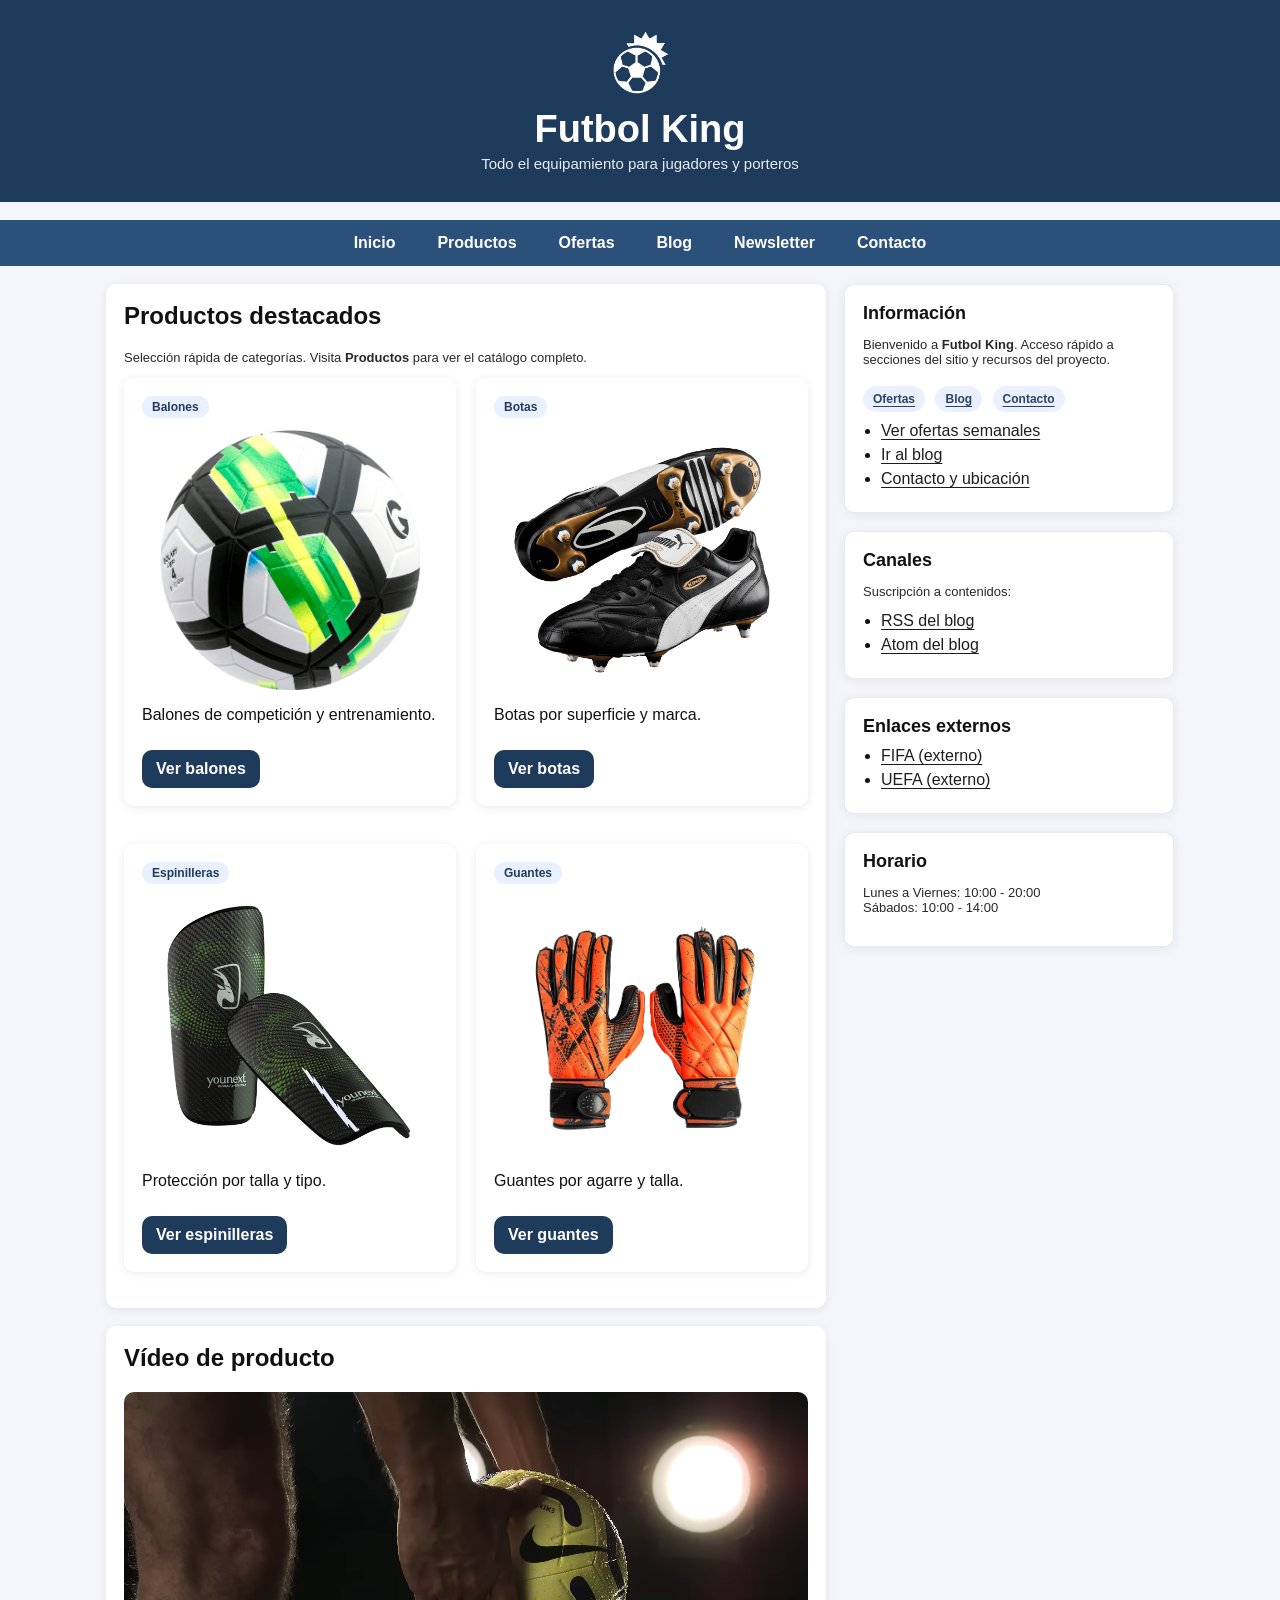
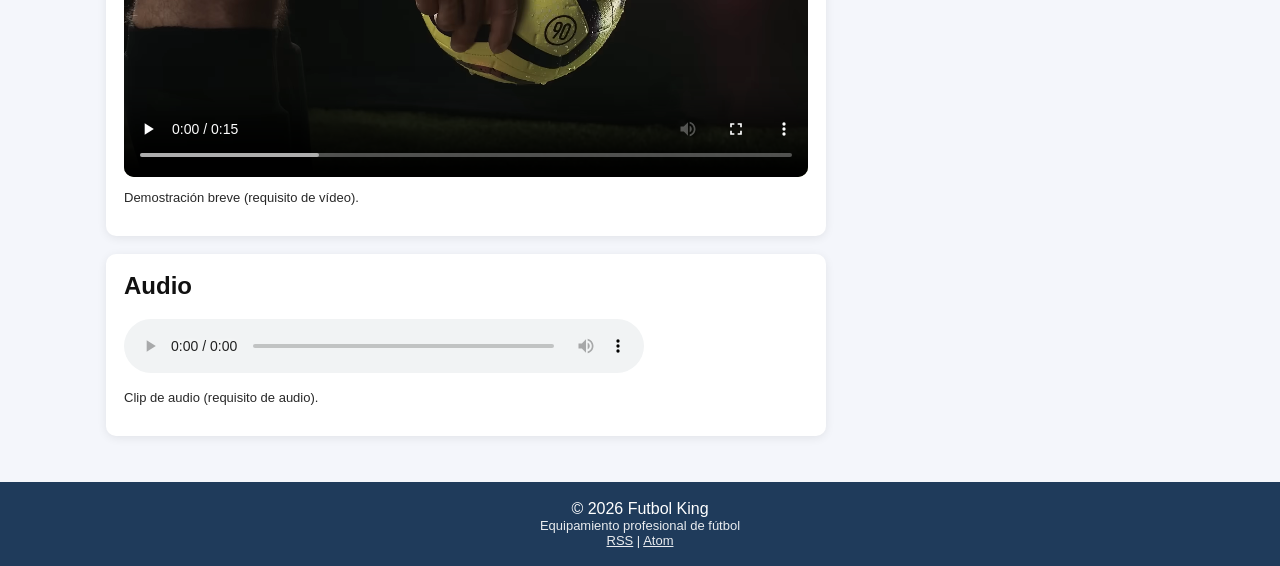
<file: tienda-futbol/index.html>
<!DOCTYPE html>
<html lang="es">
<head>
  <meta charset="UTF-8" />
  <meta name="viewport" content="width=device-width, initial-scale=1.0" />
  <title>Futbol King | Tienda de Fútbol</title>
  <link rel="stylesheet" href="css/estilos.css" />

  <!-- Feeds -->
  <link rel="alternate" type="application/rss+xml" title="RSS - Futbol King" href="feeds/rss.xml">
  <link rel="alternate" type="application/atom+xml" title="Atom - Futbol King" href="feeds/atom.xml">
</head>
<body>

<header>
  <a href="index.html" class="logo-link">
    <img src="img/logo.png" alt="Logo Futbol King" class="logo">
    
    <div class="logo-text">
      <h1>Futbol King</h1>
      <p>Todo el equipamiento para jugadores y porteros</p>
    </div>
  </a>
</header>

<nav>
  <ul class="container">
    <li><a href="index.html">Inicio</a></li>
    <li><a href="html/productos.html">Productos</a></li>
    <li><a href="html/ofertas.html">Ofertas</a></li>
    <li><a href="html/blog.html">Blog</a></li>
    <li><a href="html/newsletter.html">Newsletter</a></li>
    <li><a href="html/contacto.html">Contacto</a></li>
  </ul>
</nav>

<main class="container">
  <div class="layout">

    <!-- CONTENIDO PRINCIPAL -->
    <section class="main-content">
      <section class="card">
        <h2>Productos destacados</h2>
        <p class="small">
          Selección rápida de categorías. Visita <a href="html/productos.html"><b>Productos</b></a> para ver el catálogo completo.
        </p>

        <div class="grid-2">
          <article class="card">
            <span class="badge">Balones</span>
            <img src="img/balon.jpg" alt="Balón de fútbol" />
            <p>Balones de competición y entrenamiento.</p>
            <a class="btn" href="html/balones.html">Ver balones</a>
          </article>

          <article class="card">
            <span class="badge">Botas</span>
            <img src="img/botas.jpg" alt="Botas de fútbol" />
            <p>Botas por superficie y marca.</p>
            <a class="btn" href="html/botas.html">Ver botas</a>
          </article>

          <article class="card">
            <span class="badge">Espinilleras</span>
            <img src="img/espinilleras.jpg" alt="Espinilleras de fútbol" />
            <p>Protección por talla y tipo.</p>
            <a class="btn" href="html/espinilleras.html">Ver espinilleras</a>
          </article>

          <article class="card">
            <span class="badge">Guantes</span>
            <img src="img/guantes.jpg" alt="Guantes de portero" />
            <p>Guantes por agarre y talla.</p>
            <a class="btn" href="html/guantes.html">Ver guantes</a>
          </article>
        </div>
      </section>

      <section class="card">
        <h2>Vídeo de producto</h2>
        <video controls width="720">
          <source src="videos/demo.mp4" type="video/mp4">
          Tu navegador no soporta vídeo HTML5.
        </video>
        <p class="small">Demostración breve (requisito de vídeo).</p>
      </section>

      <section class="card">
        <h2>Audio</h2>
        <audio controls>
          <source src="audios/demo.mp3" type="audio/mpeg">
          Tu navegador no soporta audio HTML5.
        </audio>
        <p class="small">Clip de audio (requisito de audio).</p>
      </section>
    </section>

    <!-- ASIDE (PANEL LATERAL) -->
    <aside class="aside">

      <section class="card">
        <h2>Información</h2>
        <p class="small">
          Bienvenido a <b>Futbol King</b>. Acceso rápido a secciones del sitio y recursos del proyecto.
        </p>

        <div>
          <a class="chip" href="html/ofertas.html">Ofertas</a>
          <a class="chip" href="html/blog.html">Blog</a>
          <a class="chip" href="html/contacto.html">Contacto</a>
        </div>

        <ul>
          <li><a href="html/ofertas.html">Ver ofertas semanales</a></li>
          <li><a href="html/blog.html">Ir al blog</a></li>
          <li><a href="html/contacto.html">Contacto y ubicación</a></li>
        </ul>
      </section>

      <section class="card">
        <h2>Canales</h2>
        <p class="small">Suscripción a contenidos:</p>
        <ul>
          <li><a href="feeds/rss.xml">RSS del blog</a></li>
          <li><a href="feeds/atom.xml">Atom del blog</a></li>
        </ul>
      </section>

      <section class="card">
        <h2>Enlaces externos</h2>
        <ul>
          <li><a href="https://www.fifa.com/" target="_blank" rel="noopener">FIFA (externo)</a></li>
          <li><a href="https://www.uefa.com/" target="_blank" rel="noopener">UEFA (externo)</a></li>
        </ul>
      </section>

      <section class="card">
        <h2>Horario</h2>
        <p class="small">
          Lunes a Viernes: 10:00 - 20:00<br>
          Sábados: 10:00 - 14:00
        </p>
      </section>

    </aside>

  </div>
</main>

<footer>
  <div>© 2026 Futbol King</div>
  <div class="small">Equipamiento profesional de fútbol</div>
  <div class="small"><a href="feeds/rss.xml">RSS</a> | <a href="feeds/atom.xml">Atom</a></div>
</footer>

</body>
</html>
</file>
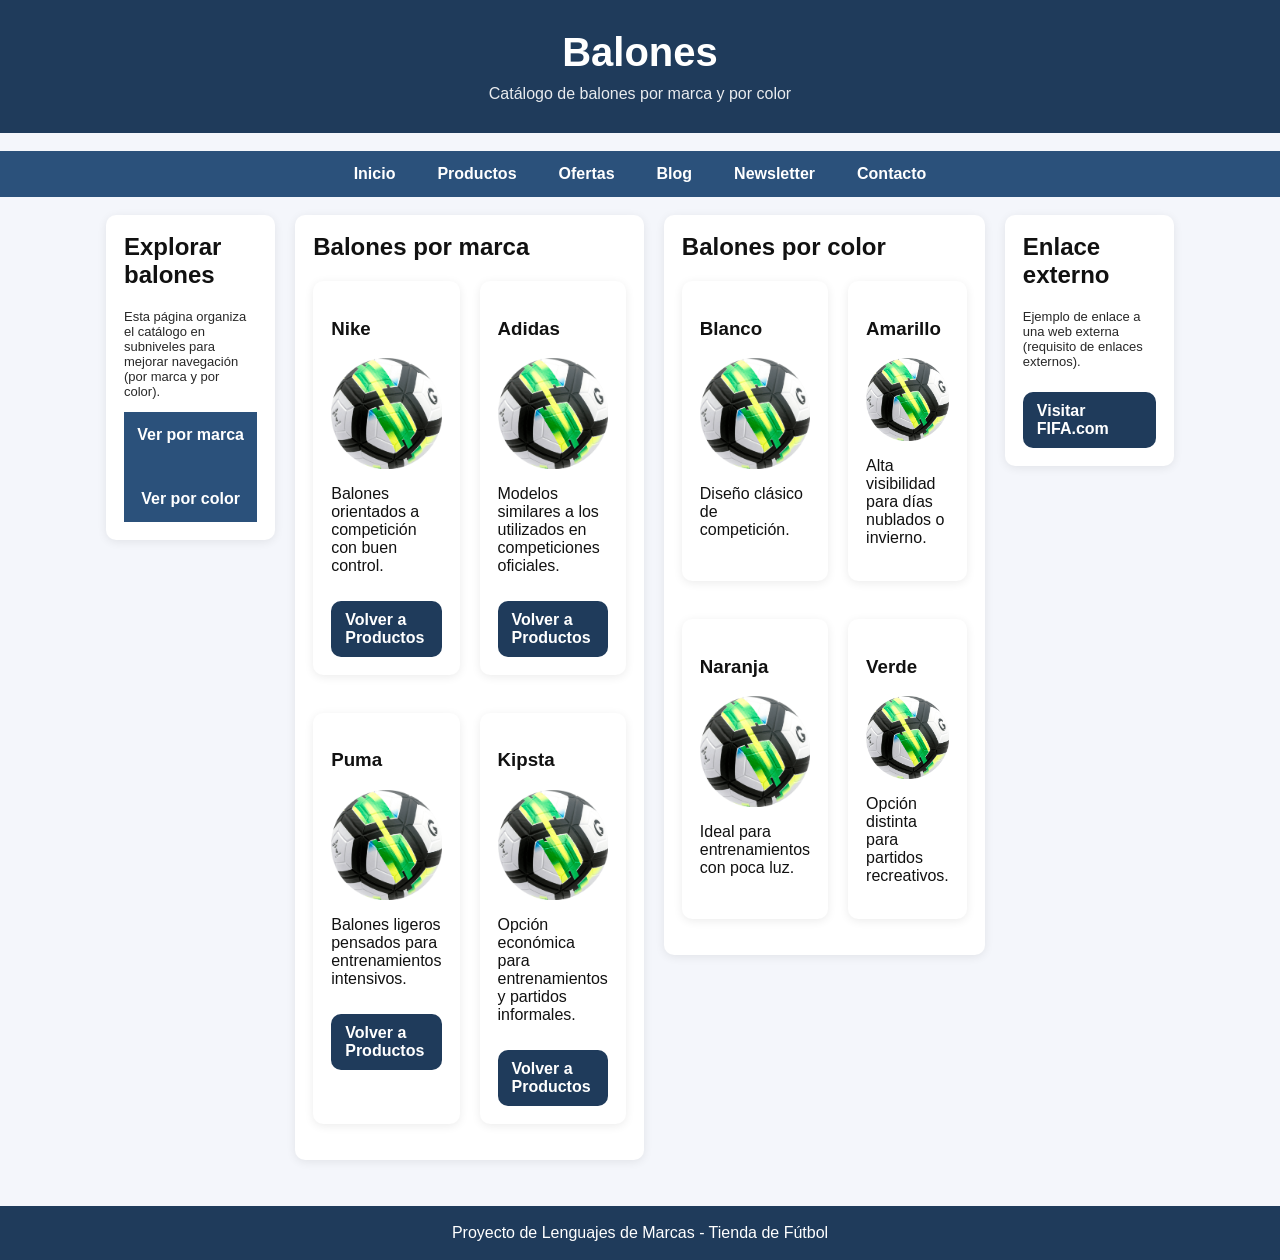
<file: tienda-futbol/html/balones.html>
<!DOCTYPE html>
<html lang="es">
<head>
  <meta charset="UTF-8" />
  <meta name="viewport" content="width=device-width, initial-scale=1.0" />
  <title>Balones | Tienda de Fútbol</title>
  <link rel="stylesheet" href="../css/estilos.css" />
</head>
<body>

<header>
  <h1>Balones</h1>
  <p>Catálogo de balones por marca y por color</p>
</header>

<nav>
  <ul class="container">
    <li><a href="../index.html">Inicio</a></li>
    <li><a href="./productos.html">Productos</a></li>
    <li><a href="./ofertas.html">Ofertas</a></li>
    <li><a href="./blog.html">Blog</a></li>
    <li><a href="./newsletter.html">Newsletter</a></li>
    <li><a href="./contacto.html">Contacto</a></li>
  </ul>
</nav>

<main class="container">

  <section class="card">
    <h2>Explorar balones</h2>
    <p class="small">Esta página organiza el catálogo en subniveles para mejorar navegación (por marca y por color).</p>

    <nav>
      <ul>
        <li><a href="#marcas">Ver por marca</a></li>
        <li><a href="#colores">Ver por color</a></li>
      </ul>
    </nav>
  </section>

  <section id="marcas" class="card">
    <h2>Balones por marca</h2>

    <div class="grid-2">
      <article class="card">
        <h3>Nike</h3>
        <img src="../img/balon.jpg" alt="Balón Nike" width="220" />
        <p>Balones orientados a competición con buen control.</p>
        <a class="btn" href="./productos.html">Volver a Productos</a>
      </article>

      <article class="card">
        <h3>Adidas</h3>
        <img src="../img/balon.jpg" alt="Balón Adidas" width="220" />
        <p>Modelos similares a los utilizados en competiciones oficiales.</p>
        <a class="btn" href="./productos.html">Volver a Productos</a>
      </article>

      <article class="card">
        <h3>Puma</h3>
        <img src="../img/balon.jpg" alt="Balón Puma" width="220" />
        <p>Balones ligeros pensados para entrenamientos intensivos.</p>
        <a class="btn" href="./productos.html">Volver a Productos</a>
      </article>

      <article class="card">
        <h3>Kipsta</h3>
        <img src="../img/balon.jpg" alt="Balón Kipsta" width="220" />
        <p>Opción económica para entrenamientos y partidos informales.</p>
        <a class="btn" href="./productos.html">Volver a Productos</a>
      </article>
    </div>
  </section>

  <section id="colores" class="card">
    <h2>Balones por color</h2>

    <div class="grid-2">
      <article class="card">
        <h3>Blanco</h3>
        <img src="../img/balon.jpg" alt="Balón blanco" width="220" />
        <p>Diseño clásico de competición.</p>
      </article>

      <article class="card">
        <h3>Amarillo</h3>
        <img src="../img/balon.jpg" alt="Balón amarillo" width="220" />
        <p>Alta visibilidad para días nublados o invierno.</p>
      </article>

      <article class="card">
        <h3>Naranja</h3>
        <img src="../img/balon.jpg" alt="Balón naranja" width="220" />
        <p>Ideal para entrenamientos con poca luz.</p>
      </article>

      <article class="card">
        <h3>Verde</h3>
        <img src="../img/balon.jpg" alt="Balón verde" width="220" />
        <p>Opción distinta para partidos recreativos.</p>
      </article>
    </div>
  </section>

  <section class="card">
    <h2>Enlace externo</h2>
    <p class="small">Ejemplo de enlace a una web externa (requisito de enlaces externos).</p>
    <a class="btn" href="https://www.fifa.com" target="_blank" rel="noopener">Visitar FIFA.com</a>
  </section>

</main>

<footer>
  <div>Proyecto de Lenguajes de Marcas - Tienda de Fútbol</div>
</footer>

</body>
</html>
</file>
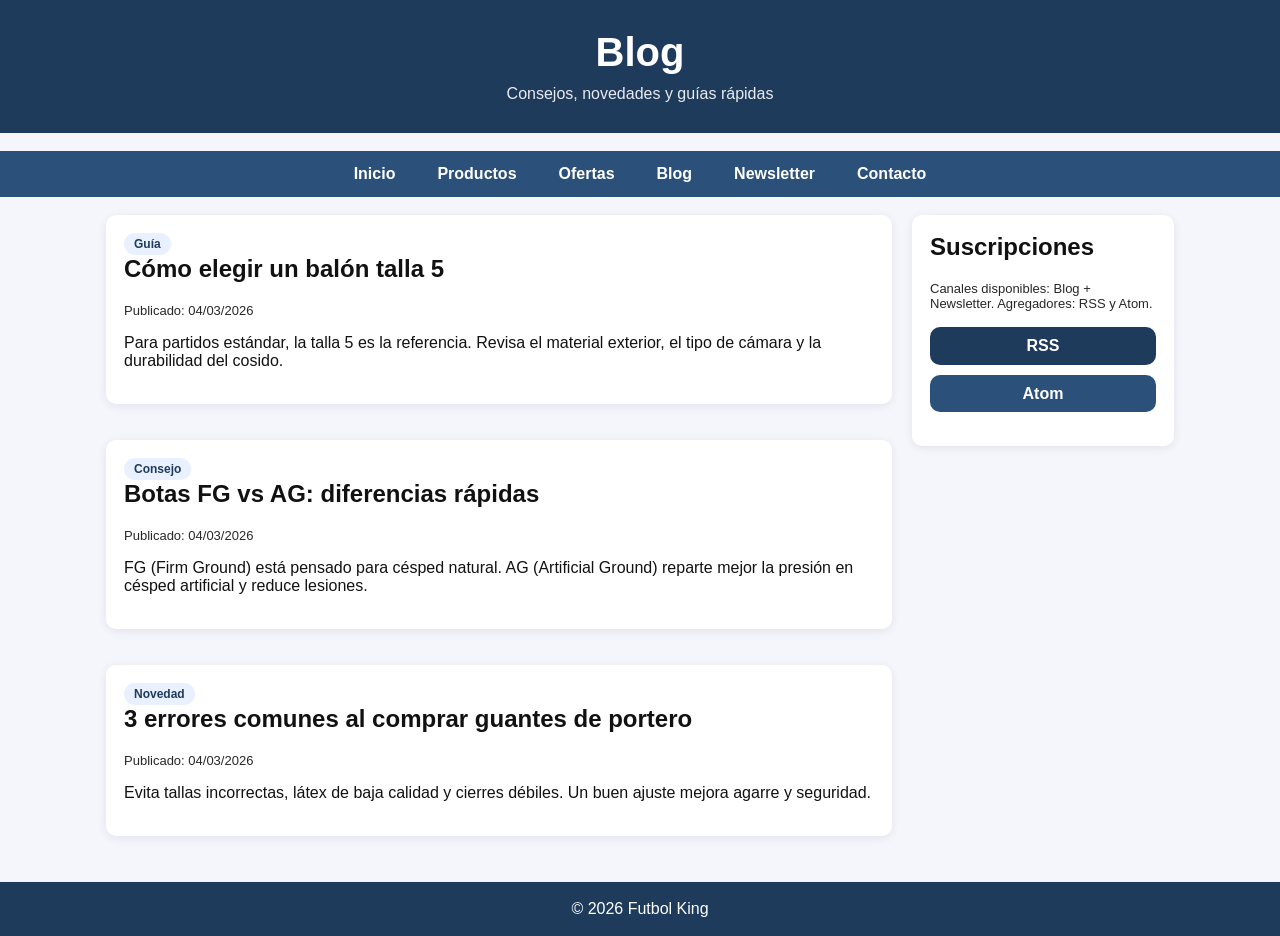
<file: tienda-futbol/html/blog.html>
<!DOCTYPE html>
<html lang="es">
<head>
  <meta charset="UTF-8" />
  <meta name="viewport" content="width=device-width, initial-scale=1.0" />
  <title>Blog | Futbol King</title>
  <link rel="stylesheet" href="../css/estilos.css" />

  <link rel="alternate" type="application/rss+xml" title="RSS - Futbol King" href="../feeds/rss.xml">
  <link rel="alternate" type="application/atom+xml" title="Atom - Futbol King" href="../feeds/atom.xml">
</head>
<body>

<header>
  <h1>Blog</h1>
  <p>Consejos, novedades y guías rápidas</p>
</header>

<nav>
  <ul class="container">
    <li><a href="../index.html">Inicio</a></li>
    <li><a href="./productos.html">Productos</a></li>
    <li><a href="./ofertas.html">Ofertas</a></li>
    <li><a href="./blog.html">Blog</a></li>
    <li><a href="./newsletter.html">Newsletter</a></li>
    <li><a href="./contacto.html">Contacto</a></li>
  </ul>
</nav>

<main class="container blog-layout">

  <!-- COLUMNA PRINCIPAL: 3 posts en vertical -->
  <section class="blog-posts">
    <article class="card" id="post1">
      <span class="badge">Guía</span>
      <h2>Cómo elegir un balón talla 5</h2>
      <p class="small">Publicado: 04/03/2026</p>
      <p>Para partidos estándar, la talla 5 es la referencia. Revisa el material exterior, el tipo de cámara y la durabilidad del cosido.</p>
    </article>

    <article class="card" id="post2">
      <span class="badge">Consejo</span>
      <h2>Botas FG vs AG: diferencias rápidas</h2>
      <p class="small">Publicado: 04/03/2026</p>
      <p>FG (Firm Ground) está pensado para césped natural. AG (Artificial Ground) reparte mejor la presión en césped artificial y reduce lesiones.</p>
    </article>

    <article class="card" id="post3">
      <span class="badge">Novedad</span>
      <h2>3 errores comunes al comprar guantes de portero</h2>
      <p class="small">Publicado: 04/03/2026</p>
      <p>Evita tallas incorrectas, látex de baja calidad y cierres débiles. Un buen ajuste mejora agarre y seguridad.</p>
    </article>
  </section>

  <!-- ASIDE DERECHO -->
  <aside class="blog-aside">
    <section class="card">
      <h2>Suscripciones</h2>
      <p class="small">Canales disponibles: Blog + Newsletter. Agregadores: RSS y Atom.</p>
      <p>
        <a class="btn" href="../feeds/rss.xml">RSS</a>
        <a class="btn" href="../feeds/atom.xml" style="background:#2b517b;">Atom</a>
      </p>
    </section>
  </aside>

</main>

<footer>
  <div>© 2026 Futbol King</div>
</footer>

</body>
</html>
</file>
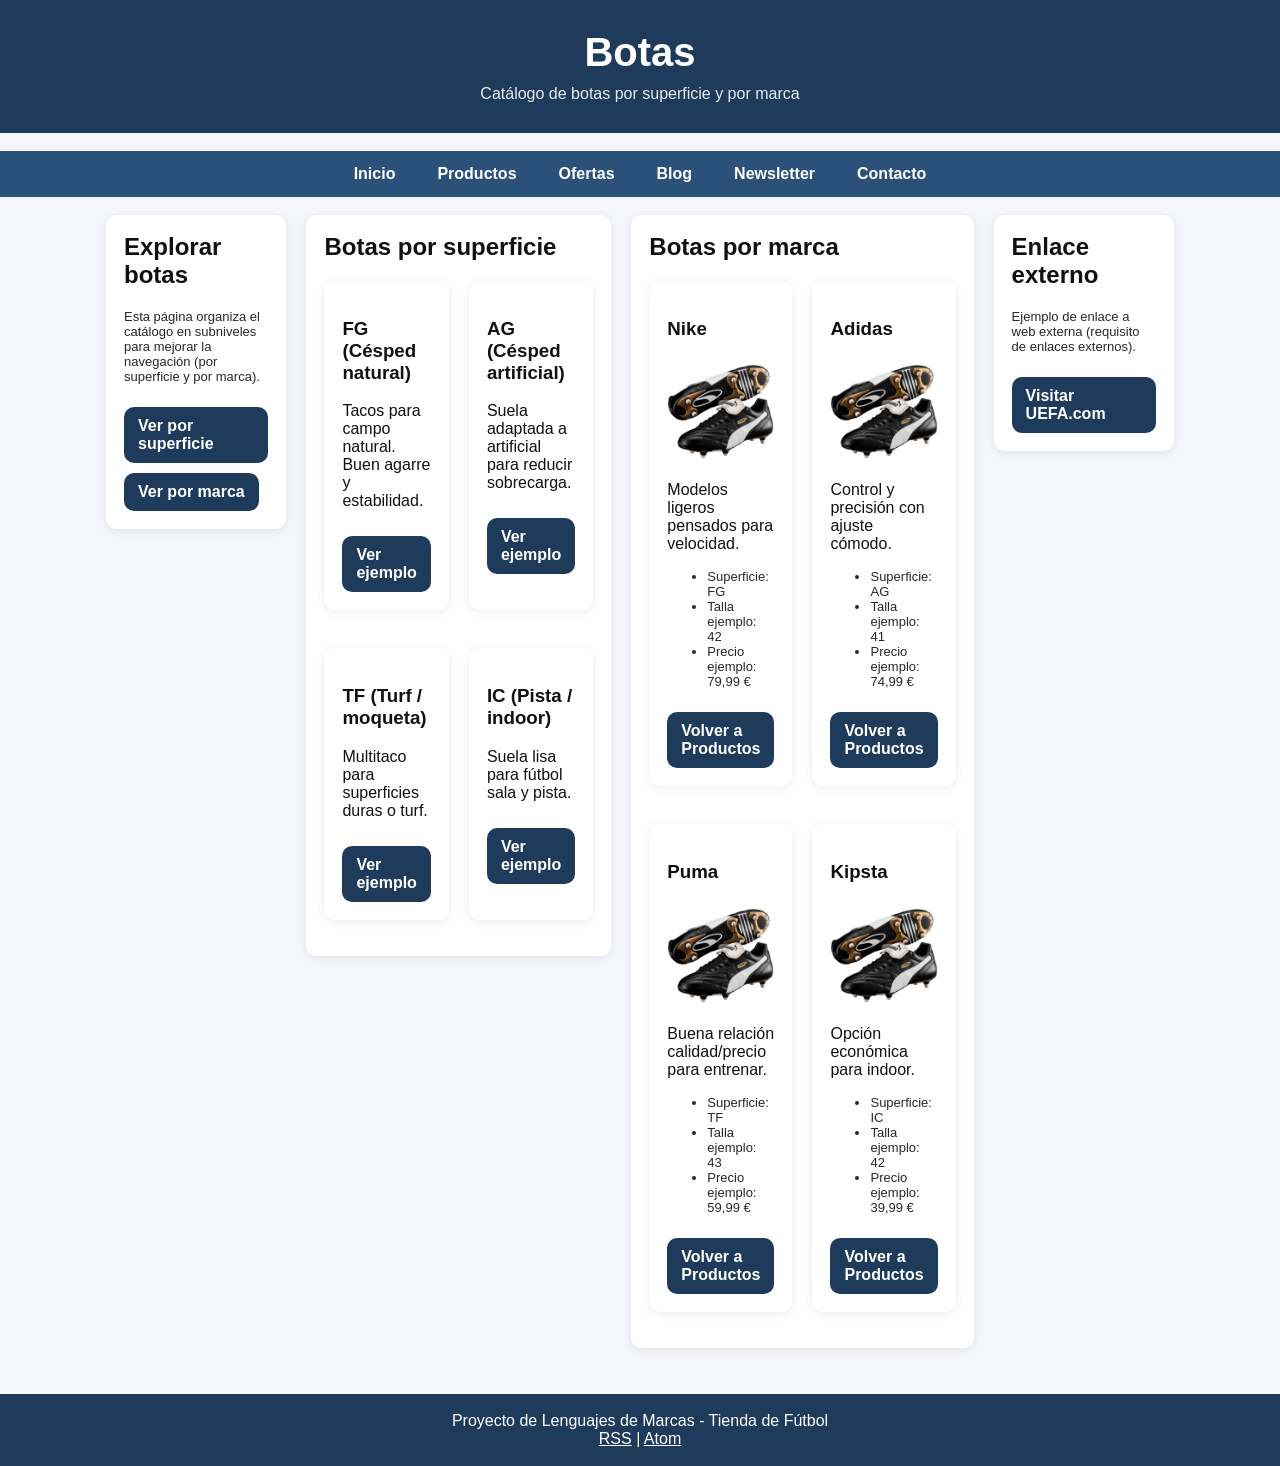
<file: tienda-futbol/html/botas.html>
<!DOCTYPE html>
<html lang="es">
<head>
  <meta charset="UTF-8" />
  <meta name="viewport" content="width=device-width, initial-scale=1.0" />
  <title>Botas | Tienda de Fútbol</title>
  <link rel="stylesheet" href="../css/estilos.css" />
</head>
<body>

<header>
  <h1>Botas</h1>
  <p>Catálogo de botas por superficie y por marca</p>
</header>

<nav>
  <ul class="container">
    <li><a href="../index.html">Inicio</a></li>
    <li><a href="./productos.html">Productos</a></li>
    <li><a href="./ofertas.html">Ofertas</a></li>
    <li><a href="./blog.html">Blog</a></li>
    <li><a href="./newsletter.html">Newsletter</a></li>
    <li><a href="./contacto.html">Contacto</a></li>
  </ul>
</nav>

<main class="container">

  <section class="card">
    <h2>Explorar botas</h2>
    <p class="small">Esta página organiza el catálogo en subniveles para mejorar la navegación (por superficie y por marca).</p>
    <div class="subnav">
      <a class="btn" href="#superficie">Ver por superficie</a>
      <a class="btn btn-ghost" href="#marca">Ver por marca</a>
    </div>
  </section>

  <section id="superficie" class="card">
    <h2>Botas por superficie</h2>

    <div class="grid-2">
      <article class="card">
        <h3>FG (Césped natural)</h3>
        <p>Tacos para campo natural. Buen agarre y estabilidad.</p>
        <a class="btn" href="#modelo1">Ver ejemplo</a>
      </article>

      <article class="card">
        <h3>AG (Césped artificial)</h3>
        <p>Suela adaptada a artificial para reducir sobrecarga.</p>
        <a class="btn" href="#modelo2">Ver ejemplo</a>
      </article>

      <article class="card">
        <h3>TF (Turf / moqueta)</h3>
        <p>Multitaco para superficies duras o turf.</p>
        <a class="btn" href="#modelo3">Ver ejemplo</a>
      </article>

      <article class="card">
        <h3>IC (Pista / indoor)</h3>
        <p>Suela lisa para fútbol sala y pista.</p>
        <a class="btn" href="#modelo4">Ver ejemplo</a>
      </article>
    </div>
  </section>

  <section id="marca" class="card">
    <h2>Botas por marca</h2>

    <div class="grid-2">
      <article class="card" id="modelo1">
        <h3>Nike</h3>
        <img class="media" src="../img/botas.jpg" alt="Botas de fútbol" />
        <p>Modelos ligeros pensados para velocidad.</p>
        <ul class="small">
          <li>Superficie: FG</li>
          <li>Talla ejemplo: 42</li>
          <li>Precio ejemplo: 79,99 €</li>
        </ul>
        <a class="btn" href="./productos.html">Volver a Productos</a>
      </article>

      <article class="card" id="modelo2">
        <h3>Adidas</h3>
        <img class="media" src="../img/botas.jpg" alt="Botas de fútbol" />
        <p>Control y precisión con ajuste cómodo.</p>
        <ul class="small">
          <li>Superficie: AG</li>
          <li>Talla ejemplo: 41</li>
          <li>Precio ejemplo: 74,99 €</li>
        </ul>
        <a class="btn" href="./productos.html">Volver a Productos</a>
      </article>

      <article class="card" id="modelo3">
        <h3>Puma</h3>
        <img class="media" src="../img/botas.jpg" alt="Botas de fútbol" />
        <p>Buena relación calidad/precio para entrenar.</p>
        <ul class="small">
          <li>Superficie: TF</li>
          <li>Talla ejemplo: 43</li>
          <li>Precio ejemplo: 59,99 €</li>
        </ul>
        <a class="btn" href="./productos.html">Volver a Productos</a>
      </article>

      <article class="card" id="modelo4">
        <h3>Kipsta</h3>
        <img class="media" src="../img/botas.jpg" alt="Botas de fútbol" />
        <p>Opción económica para indoor.</p>
        <ul class="small">
          <li>Superficie: IC</li>
          <li>Talla ejemplo: 42</li>
          <li>Precio ejemplo: 39,99 €</li>
        </ul>
        <a class="btn" href="./productos.html">Volver a Productos</a>
      </article>
    </div>
  </section>

  <section class="card">
    <h2>Enlace externo</h2>
    <p class="small">Ejemplo de enlace a web externa (requisito de enlaces externos).</p>
    <a class="btn" href="https://www.uefa.com/" target="_blank" rel="noopener">Visitar UEFA.com</a>
  </section>

</main>

<footer>
  <div>Proyecto de Lenguajes de Marcas - Tienda de Fútbol</div>
  <div><a href="../feeds/rss.xml">RSS</a> | <a href="../feeds/atom.xml">Atom</a></div>
</footer>

</body>
</html>
</file>
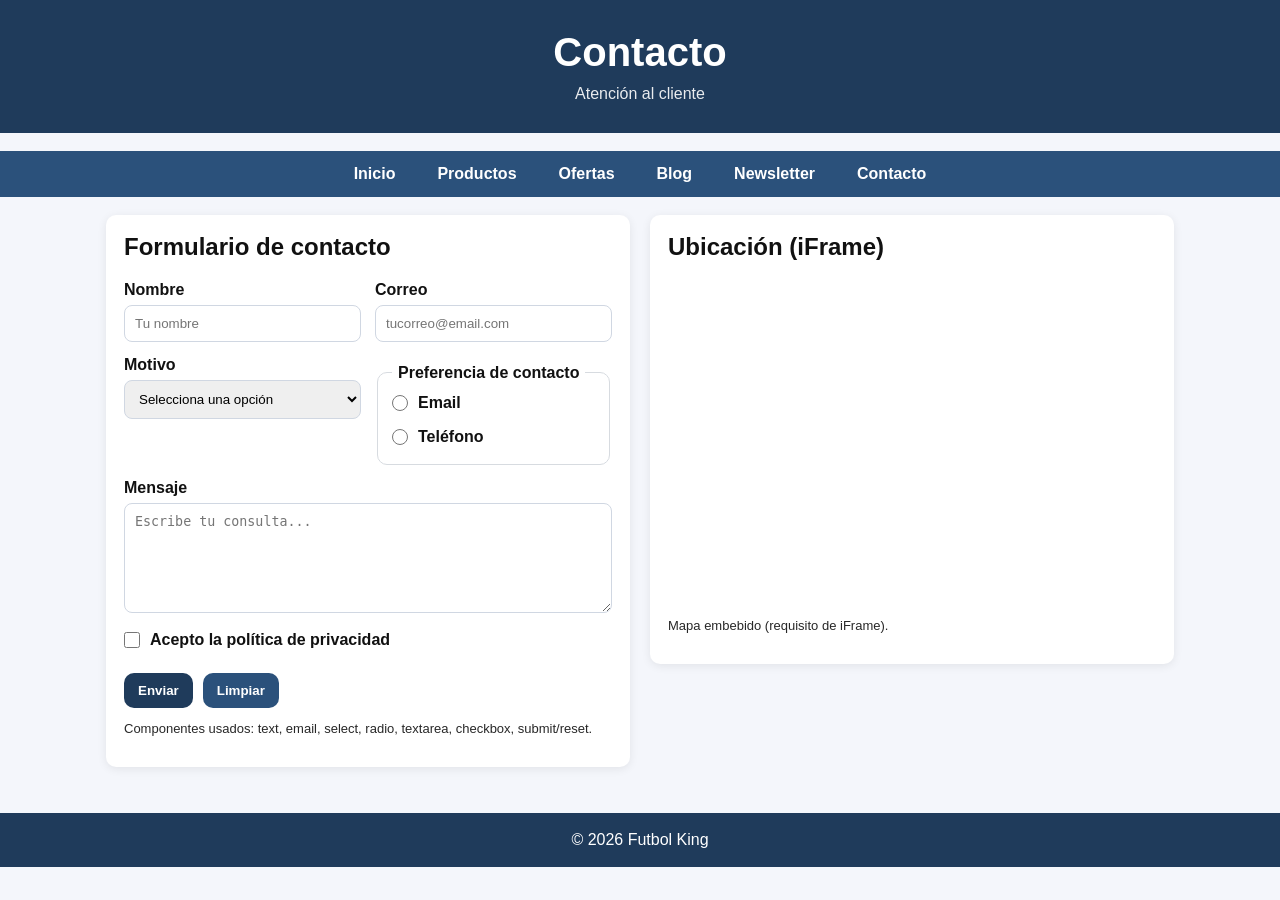
<file: tienda-futbol/html/contacto.html>
<!DOCTYPE html>
<html lang="es">
<head>
  <meta charset="UTF-8" />
  <meta name="viewport" content="width=device-width, initial-scale=1.0" />
  <title>Contacto | Tienda de Fútbol</title>
  <link rel="stylesheet" href="../css/estilos.css" />
</head>
<body>

<header>
  <h1>Contacto</h1>
  <p>Atención al cliente</p>
</header>

<nav>
  <ul class="container">
    <li><a href="../index.html">Inicio</a></li>
    <li><a href="./productos.html">Productos</a></li>
    <li><a href="./ofertas.html">Ofertas</a></li>
    <li><a href="./blog.html">Blog</a></li>
    <li><a href="./newsletter.html">Newsletter</a></li>
    <li><a href="./contacto.html">Contacto</a></li>
  </ul>
</nav>

<main class="container">

<section class="card">
<h2>Formulario de contacto</h2>

<form action="#" method="post">

<div class="form-row">
<div>
<label for="nombre">Nombre</label>
<input id="nombre" name="nombre" type="text" placeholder="Tu nombre" required>
</div>

<div>
<label for="email">Correo</label>
<input id="email" name="email" type="email" placeholder="tucorreo@email.com" required>
</div>
</div>

<div class="form-row form-top">

<div>
<label for="motivo">Motivo</label>
<select id="motivo" name="motivo" required>
<option value="">Selecciona una opción</option>
<option value="pedido">Consulta sobre pedido</option>
<option value="devolucion">Devolución</option>
<option value="info">Información de producto</option>
<option value="otros">Otros</option>
</select>
</div>

<fieldset class="radio-group">
  <legend>Preferencia de contacto</legend>

  <label class="radio-option">
    <input type="radio" name="preferencia" value="email" required>
    Email
  </label>

  <label class="radio-option">
    <input type="radio" name="preferencia" value="telefono">
    Teléfono
  </label>

</fieldset>

</div>

<div class="form-top">
<label for="mensaje">Mensaje</label>
<textarea id="mensaje" name="mensaje" placeholder="Escribe tu consulta..." required></textarea>
</div>

<label class="checkline">
<input type="checkbox" required>
Acepto la política de privacidad
</label>

<div class="form-actions">
<button class="btn" type="submit">Enviar</button>
<button class="btn btn-secondary" type="reset">Limpiar</button>
</div>

</form>

<p class="small">
Componentes usados: text, email, select, radio, textarea, checkbox, submit/reset.
</p>

</section>

<section class="card">
<h2>Ubicación (iFrame)</h2>

<iframe
src="https://www.google.com/maps?q=Granada%20España&output=embed"
width="100%"
height="320"
style="border:0;border-radius:10px"
loading="lazy"
referrerpolicy="no-referrer-when-downgrade">
</iframe>

<p class="small">Mapa embebido (requisito de iFrame).</p>

</section>

</main>

<footer>
<div>© 2026 Futbol King</div>
</footer>

</body>
</html>
</file>
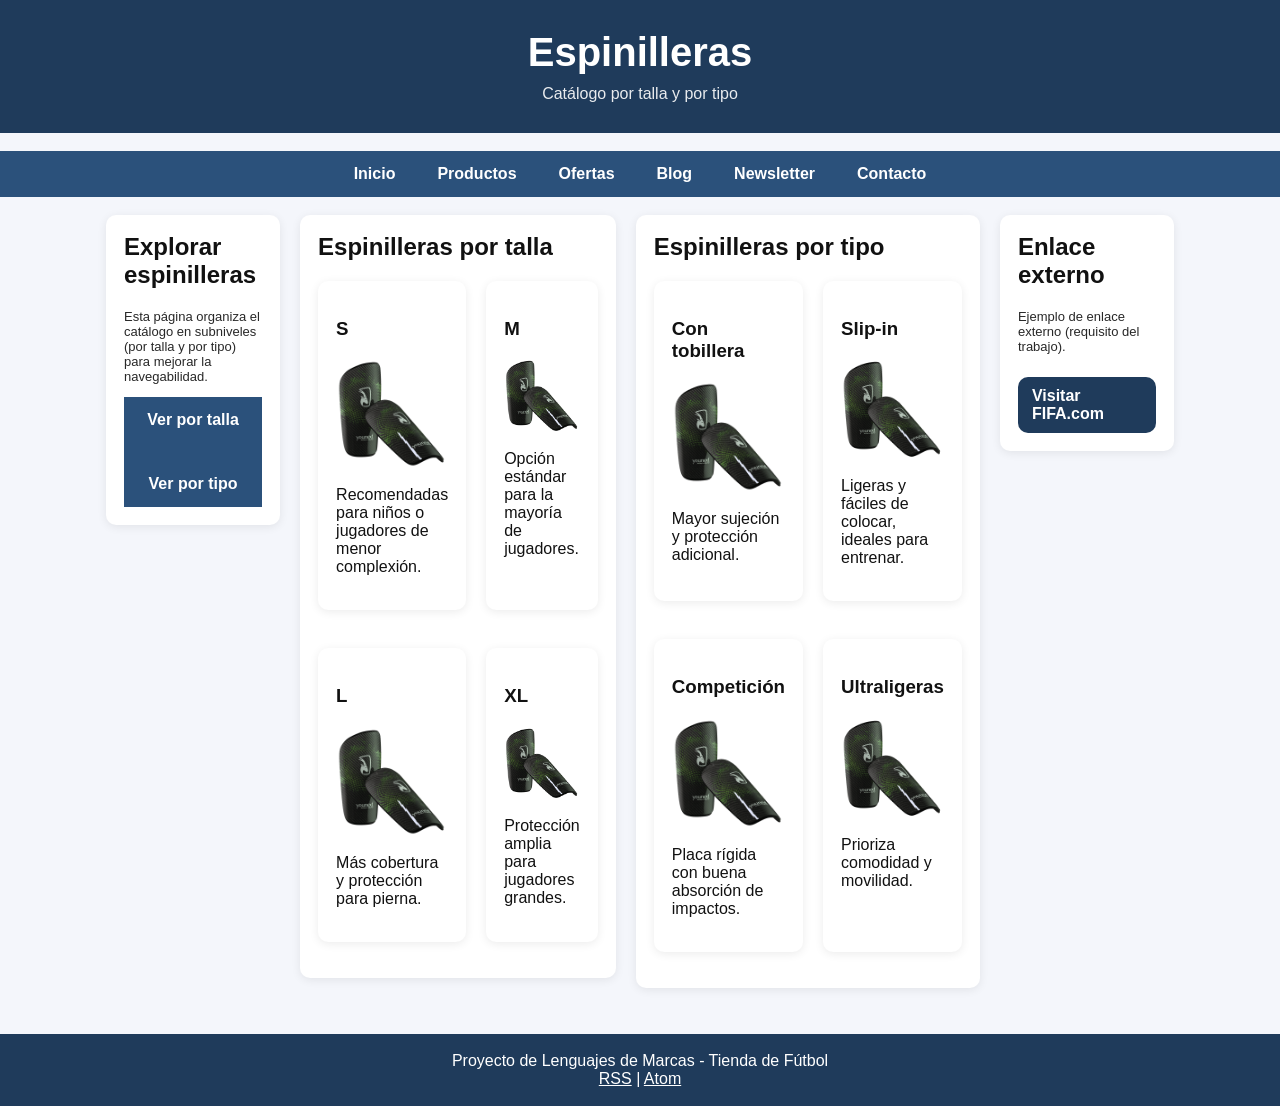
<file: tienda-futbol/html/espinilleras.html>
<!DOCTYPE html>
<html lang="es">
<head>
  <meta charset="UTF-8" />
  <meta name="viewport" content="width=device-width, initial-scale=1.0" />
  <title>Espinilleras | Tienda de Fútbol</title>
  <link rel="stylesheet" href="../css/estilos.css" />
</head>
<body>

<header>
  <h1>Espinilleras</h1>
  <p>Catálogo por talla y por tipo</p>
</header>

<nav>
  <ul class="container">
    <li><a href="../index.html">Inicio</a></li>
    <li><a href="./productos.html">Productos</a></li>
    <li><a href="./ofertas.html">Ofertas</a></li>
    <li><a href="./blog.html">Blog</a></li>
    <li><a href="./newsletter.html">Newsletter</a></li>
    <li><a href="./contacto.html">Contacto</a></li>
  </ul>
</nav>

<main class="container">

  <section class="card">
    <h2>Explorar espinilleras</h2>
    <p class="small">Esta página organiza el catálogo en subniveles (por talla y por tipo) para mejorar la navegabilidad.</p>
    <nav>
      <ul>
        <li><a href="#tallas">Ver por talla</a></li>
        <li><a href="#tipos">Ver por tipo</a></li>
      </ul>
    </nav>
  </section>

  <section id="tallas" class="card">
    <h2>Espinilleras por talla</h2>

    <div class="grid-2">
      <article class="card">
        <h3>S</h3>
        <img class="media" src="../img/espinilleras.jpg" alt="Espinilleras talla S" />
        <p>Recomendadas para niños o jugadores de menor complexión.</p>
      </article>

      <article class="card">
        <h3>M</h3>
        <img class="media" src="../img/espinilleras.jpg" alt="Espinilleras talla M" />
        <p>Opción estándar para la mayoría de jugadores.</p>
      </article>

      <article class="card">
        <h3>L</h3>
        <img class="media" src="../img/espinilleras.jpg" alt="Espinilleras talla L" />
        <p>Más cobertura y protección para pierna.</p>
      </article>

      <article class="card">
        <h3>XL</h3>
        <img class="media" src="../img/espinilleras.jpg" alt="Espinilleras talla XL" />
        <p>Protección amplia para jugadores grandes.</p>
      </article>
    </div>
  </section>

  <section id="tipos" class="card">
    <h2>Espinilleras por tipo</h2>

    <div class="grid-2">
      <article class="card">
        <h3>Con tobillera</h3>
        <img class="media" src="../img/espinilleras.jpg" alt="Espinilleras con tobillera" />
        <p>Mayor sujeción y protección adicional.</p>
      </article>

      <article class="card">
        <h3>Slip-in</h3>
        <img class="media" src="../img/espinilleras.jpg" alt="Espinilleras slip-in" />
        <p>Ligeras y fáciles de colocar, ideales para entrenar.</p>
      </article>

      <article class="card">
        <h3>Competición</h3>
        <img class="media" src="../img/espinilleras.jpg" alt="Espinilleras de competición" />
        <p>Placa rígida con buena absorción de impactos.</p>
      </article>

      <article class="card">
        <h3>Ultraligeras</h3>
        <img class="media" src="../img/espinilleras.jpg" alt="Espinilleras ultraligeras" />
        <p>Prioriza comodidad y movilidad.</p>
      </article>
    </div>
  </section>

  <section class="card">
    <h2>Enlace externo</h2>
    <p class="small">Ejemplo de enlace externo (requisito del trabajo).</p>
    <a class="btn" href="https://www.fifa.com/" target="_blank" rel="noopener">Visitar FIFA.com</a>
  </section>

</main>

<footer>
  <div>Proyecto de Lenguajes de Marcas - Tienda de Fútbol</div>
  <div><a href="../feeds/rss.xml">RSS</a> | <a href="../feeds/atom.xml">Atom</a></div>
</footer>

</body>
</html>
</file>
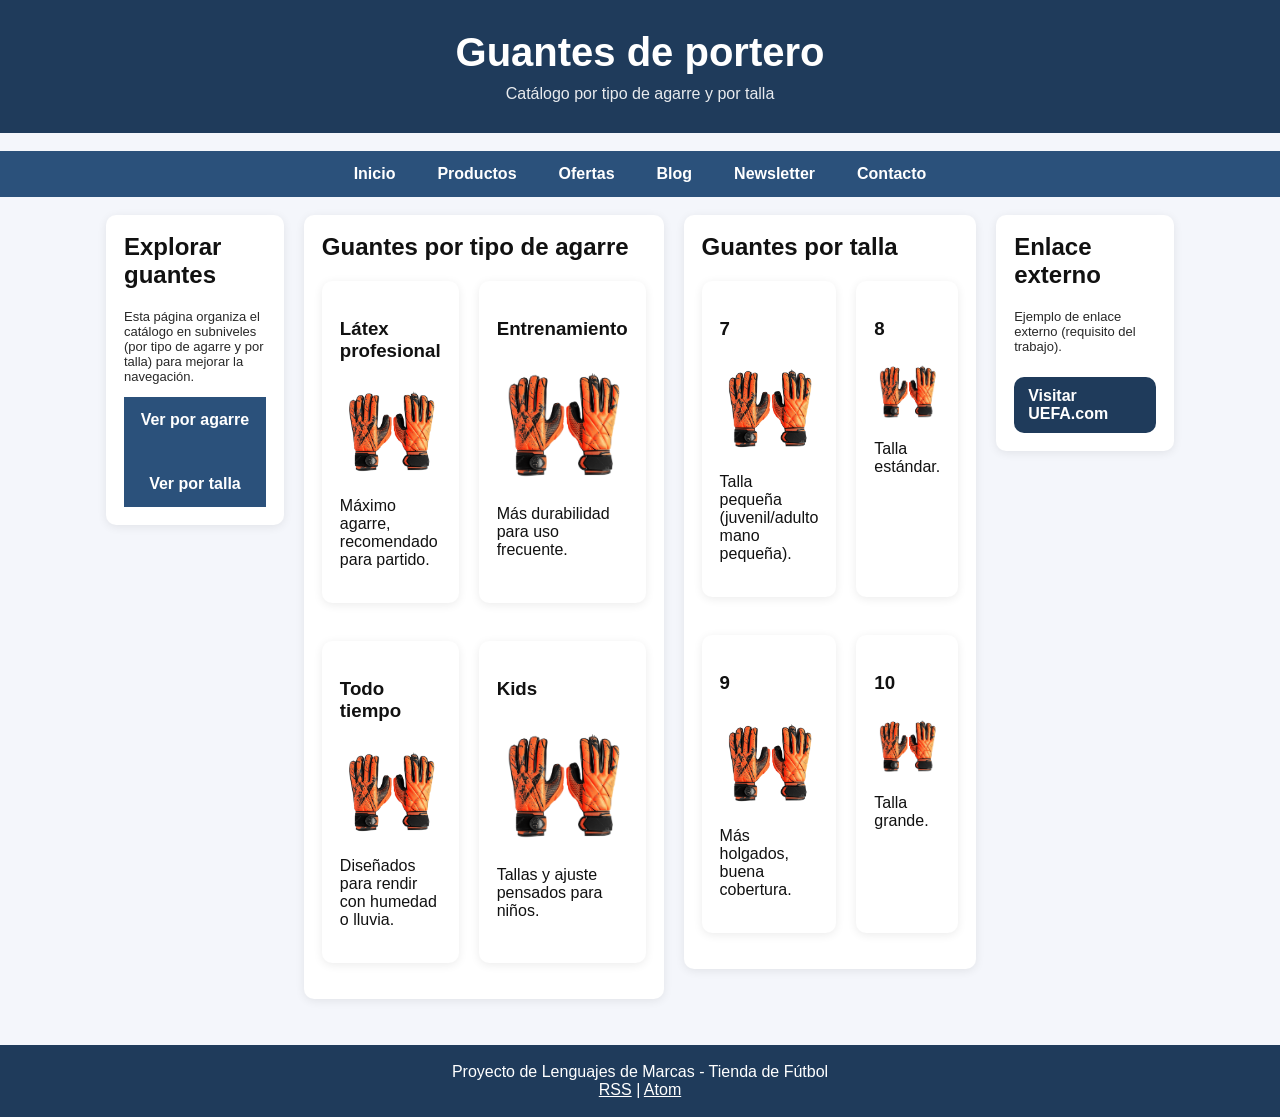
<file: tienda-futbol/html/guantes.html>
<!DOCTYPE html>
<html lang="es">
<head>
  <meta charset="UTF-8" />
  <meta name="viewport" content="width=device-width, initial-scale=1.0" />
  <title>Guantes | Tienda de Fútbol</title>
  <link rel="stylesheet" href="../css/estilos.css" />
</head>
<body>

<header>
  <h1>Guantes de portero</h1>
  <p>Catálogo por tipo de agarre y por talla</p>
</header>

<nav>
  <ul class="container">
    <li><a href="../index.html">Inicio</a></li>
    <li><a href="./productos.html">Productos</a></li>
    <li><a href="./ofertas.html">Ofertas</a></li>
    <li><a href="./blog.html">Blog</a></li>
    <li><a href="./newsletter.html">Newsletter</a></li>
    <li><a href="./contacto.html">Contacto</a></li>
  </ul>
</nav>

<main class="container">

  <section class="card">
    <h2>Explorar guantes</h2>
    <p class="small">Esta página organiza el catálogo en subniveles (por tipo de agarre y por talla) para mejorar la navegación.</p>
    <nav>
      <ul>
        <li><a href="#agarre">Ver por agarre</a></li>
        <li><a href="#talla">Ver por talla</a></li>
      </ul>
    </nav>
  </section>

  <section id="agarre" class="card">
    <h2>Guantes por tipo de agarre</h2>

    <div class="grid-2">
      <article class="card">
        <h3>Látex profesional</h3>
        <img class="media" src="../img/guantes.jpg" alt="Guantes con látex profesional" />
        <p>Máximo agarre, recomendado para partido.</p>
      </article>

      <article class="card">
        <h3>Entrenamiento</h3>
        <img class="media" src="../img/guantes.jpg" alt="Guantes de entrenamiento" />
        <p>Más durabilidad para uso frecuente.</p>
      </article>

      <article class="card">
        <h3>Todo tiempo</h3>
        <img class="media" src="../img/guantes.jpg" alt="Guantes para lluvia" />
        <p>Diseñados para rendir con humedad o lluvia.</p>
      </article>

      <article class="card">
        <h3>Kids</h3>
        <img class="media" src="../img/guantes.jpg" alt="Guantes para niños" />
        <p>Tallas y ajuste pensados para niños.</p>
      </article>
    </div>
  </section>

  <section id="talla" class="card">
    <h2>Guantes por talla</h2>

    <div class="grid-2">
      <article class="card">
        <h3>7</h3>
        <img class="media" src="../img/guantes.jpg" alt="Guantes talla 7" />
        <p>Talla pequeña (juvenil/adulto mano pequeña).</p>
      </article>

      <article class="card">
        <h3>8</h3>
        <img class="media" src="../img/guantes.jpg" alt="Guantes talla 8" />
        <p>Talla estándar.</p>
      </article>

      <article class="card">
        <h3>9</h3>
        <img class="media" src="../img/guantes.jpg" alt="Guantes talla 9" />
        <p>Más holgados, buena cobertura.</p>
      </article>

      <article class="card">
        <h3>10</h3>
        <img class="media" src="../img/guantes.jpg" alt="Guantes talla 10" />
        <p>Talla grande.</p>
      </article>
    </div>
  </section>

  <section class="card">
    <h2>Enlace externo</h2>
    <p class="small">Ejemplo de enlace externo (requisito del trabajo).</p>
    <a class="btn" href="https://www.uefa.com/" target="_blank" rel="noopener">Visitar UEFA.com</a>
  </section>

</main>

<footer>
  <div>Proyecto de Lenguajes de Marcas - Tienda de Fútbol</div>
  <div><a href="../feeds/rss.xml">RSS</a> | <a href="../feeds/atom.xml">Atom</a></div>
</footer>

</body>
</html>
</file>
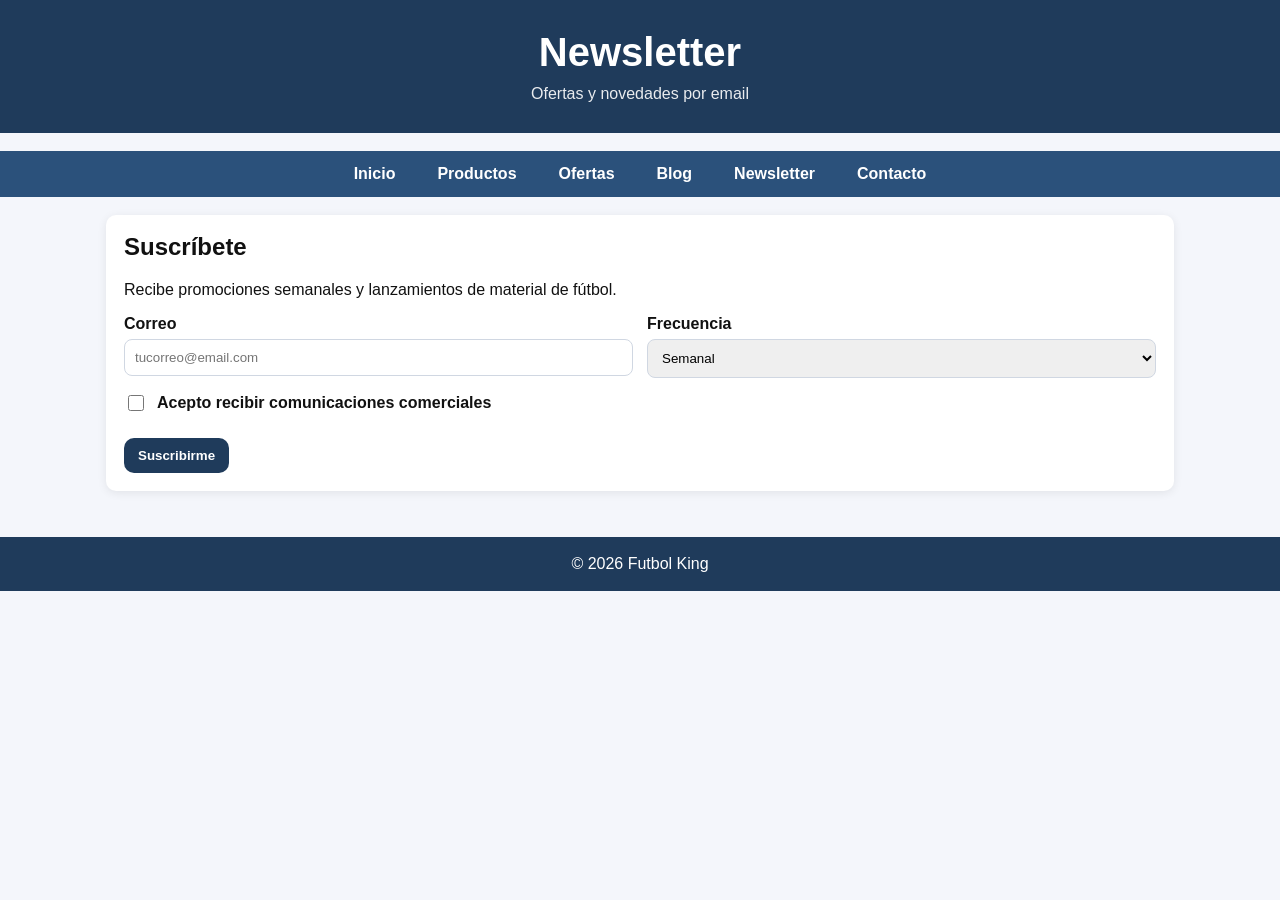
<file: tienda-futbol/html/newsletter.html>
<!DOCTYPE html>
<html lang="es">
<head>
  <meta charset="UTF-8" />
  <meta name="viewport" content="width=device-width, initial-scale=1.0" />
  <title>Newsletter | Futbol King</title>
  <link rel="stylesheet" href="../css/estilos.css" />
</head>
<body>

<header>
  <h1>Newsletter</h1>
  <p>Ofertas y novedades por email</p>
</header>

<nav>
  <ul class="container">
    <li><a href="../index.html">Inicio</a></li>
    <li><a href="./productos.html">Productos</a></li>
    <li><a href="./ofertas.html">Ofertas</a></li>
    <li><a href="./blog.html">Blog</a></li>
    <li><a href="./newsletter.html">Newsletter</a></li>
    <li><a href="./contacto.html">Contacto</a></li>
  </ul>
</nav>

<main class="container">
  <section class="card">
    <h2>Suscríbete</h2>
    <p>Recibe promociones semanales y lanzamientos de material de fútbol.</p>

    <form action="#" method="post">
      <div class="form-row">
        <div>
          <label for="correo_news">Correo</label>
          <input id="correo_news" name="correo_news" type="email" required placeholder="tucorreo@email.com">
        </div>

        <div>
          <label for="frecuencia">Frecuencia</label>
          <select id="frecuencia" name="frecuencia" required>
            <option value="semanal">Semanal</option>
            <option value="quincenal">Quincenal</option>
            <option value="mensual">Mensual</option>
          </select>
        </div>
      </div>

      <!-- Checkbox alineado -->
      <label class="checkbox">
        <input type="checkbox" required>
        Acepto recibir comunicaciones comerciales
      </label>

      <div class="form-actions">
        <button class="btn" type="submit">Suscribirme</button>
      </div>
    </form>
  </section>
</main>

<footer>
  <div>© 2026 Futbol King</div>
</footer>

</body>
</html>
</file>
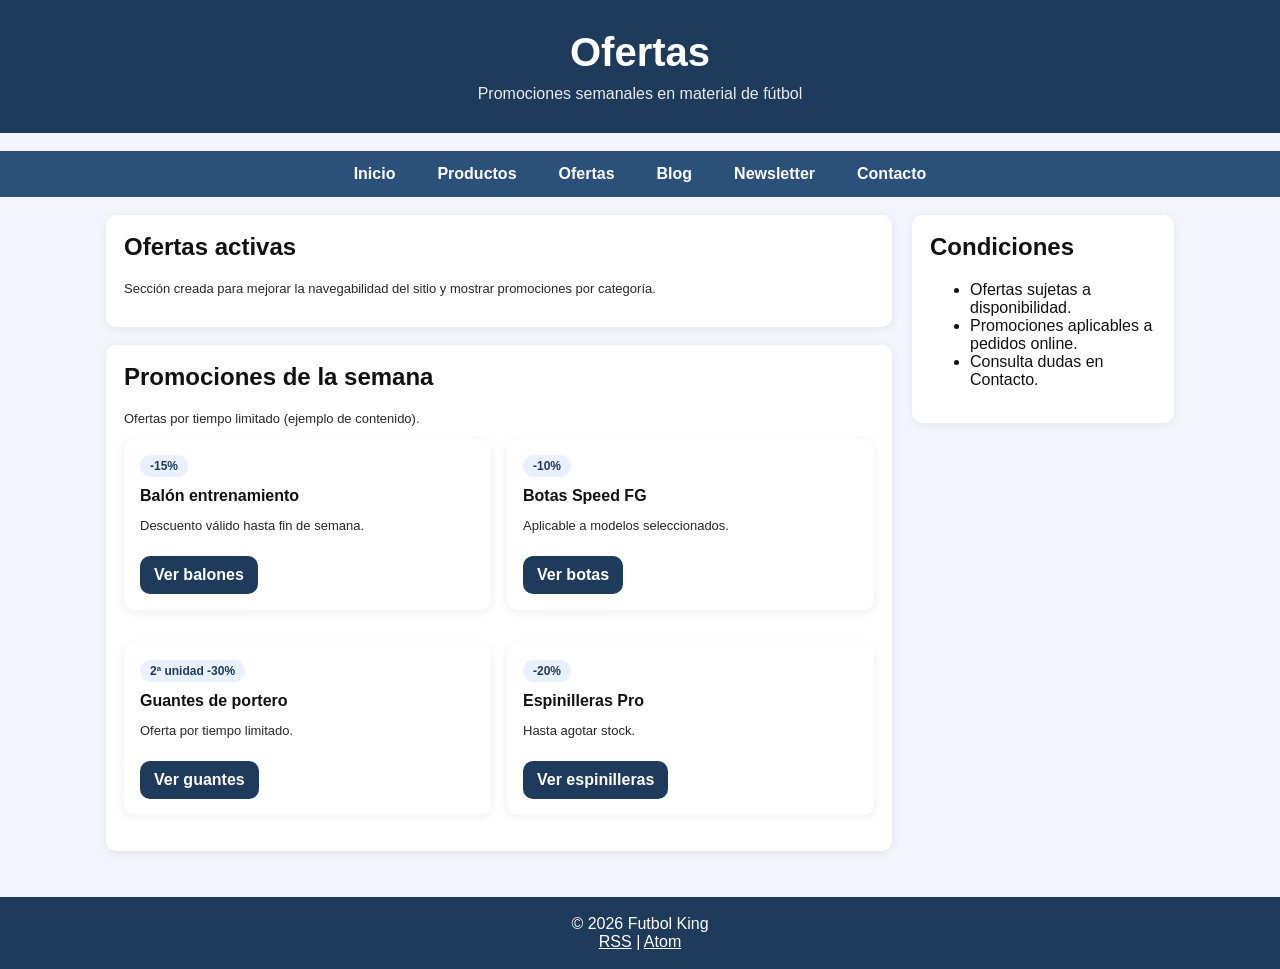
<file: tienda-futbol/html/ofertas.html>
<!DOCTYPE html>
<html lang="es">
<head>
  <meta charset="UTF-8" />
  <meta name="viewport" content="width=device-width, initial-scale=1.0" />
  <title>Ofertas | Tienda de Fútbol</title>
  <link rel="stylesheet" href="../css/estilos.css" />
</head>
<body>

<header>
  <h1>Ofertas</h1>
  <p>Promociones semanales en material de fútbol</p>
</header>

<nav>
  <ul class="container">
    <li><a href="../index.html">Inicio</a></li>
    <li><a href="./productos.html">Productos</a></li>
    <li><a href="./ofertas.html">Ofertas</a></li>
    <li><a href="./blog.html">Blog</a></li>
    <li><a href="./newsletter.html">Newsletter</a></li>
    <li><a href="./contacto.html">Contacto</a></li>
  </ul>
</nav>

<main class="container page-layout">

  <!-- CONTENIDO PRINCIPAL -->
  <section>
    <section class="card">
      <h2>Ofertas activas</h2>
      <p class="small">Sección creada para mejorar la navegabilidad del sitio y mostrar promociones por categoría.</p>
    </section>

    <section class="card">
      <h2>Promociones de la semana</h2>
      <p class="small">Ofertas por tiempo limitado (ejemplo de contenido).</p>

      <div class="ofertas-grid">
        <article class="card oferta-item">
          <span class="badge">-15%</span>
          <h3>Balón entrenamiento</h3>
          <p class="small">Descuento válido hasta fin de semana.</p>
          <a class="btn" href="balones.html">Ver balones</a>
        </article>

        <article class="card oferta-item">
          <span class="badge">-10%</span>
          <h3>Botas Speed FG</h3>
          <p class="small">Aplicable a modelos seleccionados.</p>
          <a class="btn" href="botas.html">Ver botas</a>
        </article>

        <article class="card oferta-item">
          <span class="badge">2ª unidad -30%</span>
          <h3>Guantes de portero</h3>
          <p class="small">Oferta por tiempo limitado.</p>
          <a class="btn" href="guantes.html">Ver guantes</a>
        </article>

        <article class="card oferta-item">
          <span class="badge">-20%</span>
          <h3>Espinilleras Pro</h3>
          <p class="small">Hasta agotar stock.</p>
          <a class="btn" href="espinilleras.html">Ver espinilleras</a>
        </article>
      </div>
    </section>
  </section>

  <!-- ASIDE -->
  <aside class="sidebar">
    <section class="card">
      <h2>Condiciones</h2>
      <ul>
        <li>Ofertas sujetas a disponibilidad.</li>
        <li>Promociones aplicables a pedidos online.</li>
        <li>Consulta dudas en Contacto.</li>
      </ul>
    </section>
  </aside>

</main>

<footer>
  <div>© 2026 Futbol King</div>
  <div><a href="../feeds/rss.xml">RSS</a> | <a href="../feeds/atom.xml">Atom</a></div>
</footer>

</body>
</html>
</file>
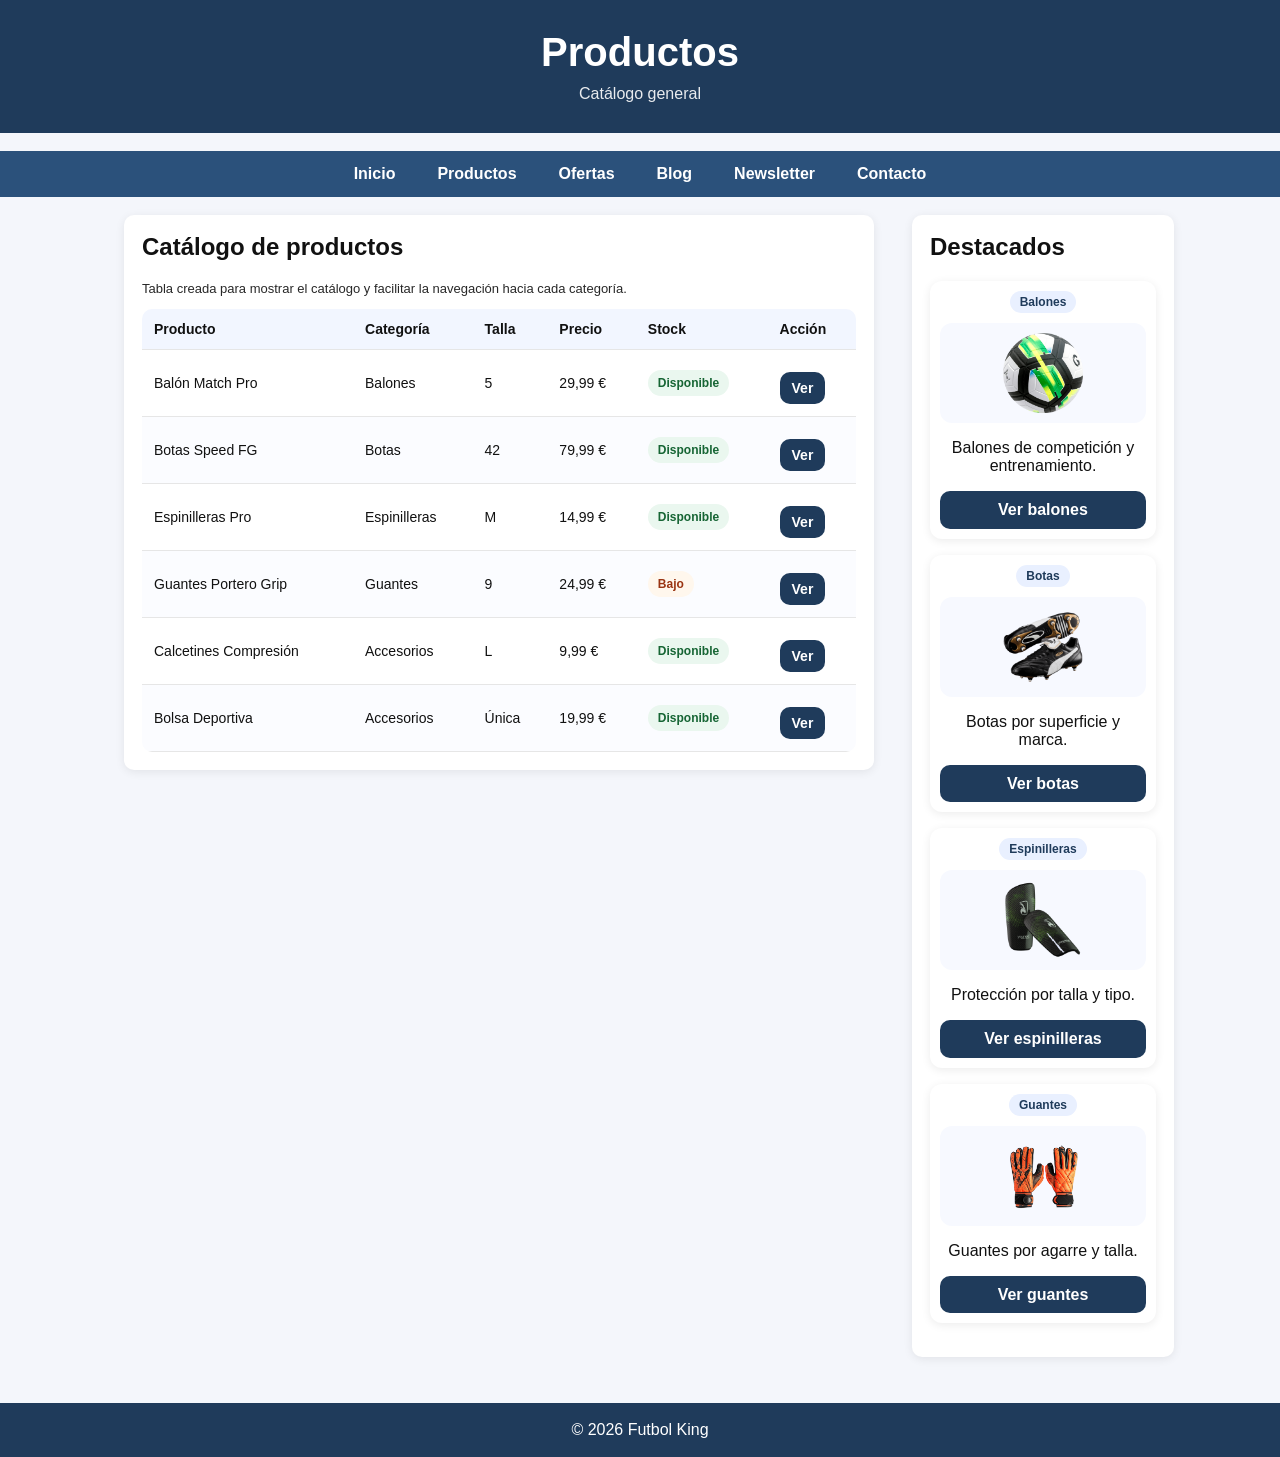
<file: tienda-futbol/html/productos.html>
<!DOCTYPE html>
<html lang="es">
<head>
  <meta charset="UTF-8" />
  <meta name="viewport" content="width=device-width, initial-scale=1.0" />
  <title>Productos | Futbol King</title>
  <link rel="stylesheet" href="../css/estilos.css" />
</head>
<body>

<header>
  <h1>Productos</h1>
  <p>Catálogo general</p>
</header>

<nav>
  <ul class="container">
    <li><a href="../index.html">Inicio</a></li>
    <li><a href="./productos.html">Productos</a></li>
    <li><a href="./ofertas.html">Ofertas</a></li>
    <li><a href="./blog.html">Blog</a></li>
    <li><a href="./newsletter.html">Newsletter</a></li>
    <li><a href="./contacto.html">Contacto</a></li>
  </ul>
</nav>

<main class="container products-page">

  <!-- CONTENIDO PRINCIPAL -->
  <section class="main-products">

    <section class="card">
      <h2>Catálogo de productos</h2>
      <p class="small">
        Tabla creada para mostrar el catálogo y facilitar la navegación hacia cada categoría.
      </p>

      <table>
        <thead>
          <tr>
            <th>Producto</th>
            <th>Categoría</th>
            <th>Talla</th>
            <th>Precio</th>
            <th>Stock</th>
            <th>Acción</th>
          </tr>
        </thead>

        <tbody>
          <tr>
            <td>Balón Match Pro</td>
            <td>Balones</td>
            <td>5</td>
            <td>29,99 €</td>
            <td><span class="stock ok">Disponible</span></td>
            <td><a class="btn btn-sm" href="balones.html">Ver</a></td>
          </tr>

          <tr>
            <td>Botas Speed FG</td>
            <td>Botas</td>
            <td>42</td>
            <td>79,99 €</td>
            <td><span class="stock ok">Disponible</span></td>
            <td><a class="btn btn-sm" href="botas.html">Ver</a></td>
          </tr>

          <tr>
            <td>Espinilleras Pro</td>
            <td>Espinilleras</td>
            <td>M</td>
            <td>14,99 €</td>
            <td><span class="stock ok">Disponible</span></td>
            <td><a class="btn btn-sm" href="espinilleras.html">Ver</a></td>
          </tr>

          <tr>
            <td>Guantes Portero Grip</td>
            <td>Guantes</td>
            <td>9</td>
            <td>24,99 €</td>
            <td><span class="stock low">Bajo</span></td>
            <td><a class="btn btn-sm" href="guantes.html">Ver</a></td>
          </tr>

          <tr>
            <td>Calcetines Compresión</td>
            <td>Accesorios</td>
            <td>L</td>
            <td>9,99 €</td>
            <td><span class="stock ok">Disponible</span></td>
            <td><a class="btn btn-sm" href="productos.html">Ver</a></td>
          </tr>

          <tr>
            <td>Bolsa Deportiva</td>
            <td>Accesorios</td>
            <td>Única</td>
            <td>19,99 €</td>
            <td><span class="stock ok">Disponible</span></td>
            <td><a class="btn btn-sm" href="productos.html">Ver</a></td>
          </tr>
        </tbody>
      </table>

    </section>

  </section>

  <!-- ASIDE DESTACADOS -->
  <aside class="sidebar">

    <section class="card">
      <h2>Destacados</h2>

      <article class="product-card">
        <span class="badge">Balones</span>
        <img src="../img/balon.jpg" class="product-img">
        <p>Balones de competición y entrenamiento.</p>
        <a class="btn" href="balones.html">Ver balones</a>
      </article>

      <article class="product-card">
        <span class="badge">Botas</span>
        <img src="../img/botas.jpg" class="product-img">
        <p>Botas por superficie y marca.</p>
        <a class="btn" href="botas.html">Ver botas</a>
      </article>

      <article class="product-card">
        <span class="badge">Espinilleras</span>
        <img src="../img/espinilleras.jpg" class="product-img">
        <p>Protección por talla y tipo.</p>
        <a class="btn" href="espinilleras.html">Ver espinilleras</a>
      </article>

      <article class="product-card">
        <span class="badge">Guantes</span>
        <img src="../img/guantes.jpg" class="product-img">
        <p>Guantes por agarre y talla.</p>
        <a class="btn" href="guantes.html">Ver guantes</a>
      </article>

    </section>

  </aside>

</main>
<footer>
  <div>© 2026 Futbol King</div>
</footer>

</body>
</html>
</file>
<file: tienda-futbol/css/estilos.css>
/* ===== Base ===== */
* { box-sizing: border-box; }
body { margin: 0; font-family: Arial, sans-serif; background:#f4f6fb; color:#111; }
a { color: inherit; text-decoration: none; }
img, video { max-width: 100%; display: block; }

/* ===== Header ===== */
header { background:#1f3b5b; color:#fff; padding: 26px 16px; text-align:center; }
header h1 { margin: 0; font-size: 40px; }
header p { margin: 10px 0 0; opacity: 0.9; }

.brand { display:flex; align-items:center; justify-content:center; gap:12px; }
.brand img { width:46px; height:46px; object-fit:contain; }

/* ===== Nav ===== */
nav { background:#2b517b; }
nav ul { list-style:none; margin:0; padding:0; display:flex; gap:18px; justify-content:center; flex-wrap:wrap; }
nav a { display:block; padding:14px 12px; color:#fff; font-weight:700; border-radius:8px; }
nav a:hover { background:rgba(255,255,255,0.12); }

/* ===== Layout ===== */
.container { max-width:1100px; margin:18px auto; padding:0 16px; }

.card{
  background:#fff;
  border-radius:10px;
  padding:18px;
  box-shadow:0 2px 10px rgba(0,0,0,0.08);
  margin-bottom:18px;
}

/* ===== MAIN + ASIDE ===== */
main.container{
  display:flex;
  gap:20px;
  align-items:flex-start;
}

/* contenido principal */
main.container > section{
  flex:3;
}

/* aside lateral */
main.container > aside{
  flex:1;
  min-width:260px;
}

/* móviles */
@media (max-width:900px){
  main.container{
    flex-direction:column;
  }
}

/* ===== GRID PRODUCTOS ===== */

.grid-2{
  display:grid;
  grid-template-columns:1fr 1fr;
  gap:20px;
}

/* móviles */
@media (max-width:700px){
  .grid-2{
    grid-template-columns:1fr;
  }
}

/* imágenes tarjetas */
.grid-2 img{
  width:100%;
  max-height:260px;
  object-fit:contain;
  margin:12px auto;
}

/* ===== Components ===== */
h2 { margin-top:0; }

.badge{
  display:inline-block;
  padding:4px 10px;
  border-radius:999px;
  background:#e9f0ff;
  color:#1f3b5b;
  font-weight:700;
  font-size:12px;
}

/* ===== Buttons ===== */
.btn{
  display:inline-block;
  background:#1f3b5b;
  color:#fff;
  padding:10px 14px;
  border-radius:10px;
  border:0;
  cursor:pointer;
  font-weight:800;
}

.btn:hover{ opacity:0.92; }

.card .btn{
  margin-top:10px;
}

/* ===== Tables ===== */
table{
  width:100%;
  border-collapse:collapse;
  overflow:hidden;
  border-radius:10px;
}

caption{
  text-align:left;
  font-weight:800;
  margin-bottom:10px;
}

th, td{
  padding:12px;
  border-bottom:1px solid #e6e6e6;
  text-align:left;
}

thead th{ background:#f2f6ff; }

tr:hover td{ background:#fafcff; }

/* ===== Forms ===== */
.form-row{
  display:grid;
  grid-template-columns:1fr 1fr;
  gap:14px;
}

@media (max-width:700px){
  .form-row{
    grid-template-columns:1fr;
  }
}

label{
  font-weight:700;
  display:block;
  margin-bottom:6px;
}

input, select, textarea{
  width:100%;
  padding:10px;
  border:1px solid #d0d7e2;
  border-radius:8px;
}

textarea{
  min-height:110px;
  resize:vertical;
}

fieldset{
  border:1px solid #d0d7e2;
  border-radius:10px;
  padding:12px;
}

legend{
  font-weight:800;
  padding:0 6px;
}

/* ===== Media ===== */
video{
  width:100%;
  max-width:720px;
  border-radius:10px;
}

audio{
  width:100%;
  max-width:520px;
}

/* ===== Footer ===== */
footer{
  background:#1f3b5b;
  color:#fff;
  text-align:center;
  padding:18px;
  margin-top:28px;
}

footer a{ text-decoration:underline; }

.small{
  font-size:13px;
  opacity:0.9;
}

/* ===== LOGO / HEADER ===== */

header {
  background:#1f3b5b;
  color:#fff;
  padding:30px 16px;
  text-align:center;
}

.logo-link{
  display:flex;
  flex-direction:column;
  align-items:center;
  justify-content:center;
  gap:8px;
  text-decoration:none;
  color:white;
  transition:transform 0.2s ease, opacity 0.2s ease;
}

.logo-link:hover{
  transform:scale(1.04);
  opacity:0.95;
}

.logo{
  width:70px;
  height:70px;
  object-fit:cover;
}

.logo-text h1{
  margin:0;
  font-size:38px;
}

.logo-text p{
  margin:4px 0 0;
  font-size:15px;
  opacity:0.9;
}

.card{
background:#fff;
border-radius:10px;
padding:18px;
box-shadow:0 2px 10px rgba(0,0,0,0.08);
margin-bottom:18px;
transition:transform 0.2s ease, box-shadow 0.2s ease;
}

.card:hover{
transform:translateY(-4px);
box-shadow:0 6px 20px rgba(0,0,0,0.12);
}

.btn{
display:inline-block;
background:#1f3b5b;
color:#fff;
padding:10px 14px;
border-radius:10px;
font-weight:800;
transition:background 0.2s ease, transform 0.15s ease;
}

.btn:hover{
background:#2b517b;
transform:scale(1.05);
}

/* ===== Layout main + aside (inicio) ===== */
.layout {
  display: grid;
  grid-template-columns: 1fr 330px; /* contenido + aside */
  gap: 18px;
  align-items: start;
}

@media (max-width: 980px) {
  .layout {
    grid-template-columns: 1fr; /* aside abajo en móvil */
  }
}

/* ===== Aside mejorado ===== */
.aside {
  position: sticky;
  top: 16px;               /* se queda “pegado” al hacer scroll */
  align-self: start;
}

.aside .card {
  border: 1px solid rgba(31,59,91,0.10);
  box-shadow: 0 2px 12px rgba(0,0,0,0.07);
}

.aside .card h2 {
  font-size: 18px;
  margin: 0 0 10px;
}

.aside .card ul {
  margin: 10px 0 0;
  padding-left: 18px;
}

.aside .card li {
  margin: 6px 0;
}

.aside .card a {
  text-decoration: underline;
  text-decoration-thickness: 1px;
  text-underline-offset: 3px;
  opacity: 0.95;
}

.aside .card a:hover {
  opacity: 1;
}

/* “Chips” para destacar links (opcional, queda muy bien) */
.aside .chip {
  display: inline-block;
  padding: 6px 10px;
  border-radius: 999px;
  background: #e9f0ff;
  color: #1f3b5b;
  font-weight: 800;
  font-size: 12px;
  margin: 6px 6px 0 0;
}

/* ===== Productos: mejoras ===== */

.grid-4{
  display:grid;
  grid-template-columns: repeat(4, 1fr);
  gap: 12px;
}
@media (max-width: 900px){
  .grid-4{ grid-template-columns: repeat(2, 1fr); }
}
@media (max-width: 520px){
  .grid-4{ grid-template-columns: 1fr; }
}

.chip-link{
  display:flex;
  align-items:center;
  justify-content:center;
  padding: 12px 12px;
  border-radius: 12px;
  background:#fff;
  border:1px solid #e6eaf2;
  font-weight:800;
  box-shadow: 0 2px 10px rgba(0,0,0,0.06);
  transition: transform .12s ease, box-shadow .12s ease;
}
.chip-link:hover{
  transform: translateY(-1px);
  box-shadow: 0 6px 16px rgba(0,0,0,0.10);
}

.product-card{
  background:#fff;
  border-radius: 12px;
  padding: 16px;
  box-shadow: 0 2px 10px rgba(0,0,0,0.08);
}
.product-img{
  width:100%;
  height: 220px;
  object-fit: contain;
  background:#f7f9ff;
  border-radius: 12px;
  padding: 10px;
  margin: 10px 0;
}

.table-wrap{
  overflow-x:auto;
  border-radius: 10px;
}

tbody tr:nth-child(even) td{
  background:#fbfcff;
}

/* Stock badges */
.stock{
  display:inline-block;
  padding: 6px 10px;
  border-radius: 999px;
  font-weight:800;
  font-size: 12px;
}
.stock.ok{ background:#eaf7ef; color:#166534; }
.stock.low{ background:#fff7ed; color:#9a3412; }

/* Botón pequeño en tabla */
.btn-sm{
  padding: 8px 12px;
  border-radius: 10px;
  font-weight:800;
}

/* ===== Layout página productos ===== */

.products-layout{
display:flex;
flex-direction:column;
gap:20px;
}

/* destacados en 2 columnas */
.products-layout .grid-2{
display:grid;
grid-template-columns:1fr 1fr;
gap:18px;
}

@media (max-width:900px){
.products-layout .grid-2{
grid-template-columns:1fr;
}
}

table{
font-size:14px;
}

thead th{
font-weight:700;
}

tbody td{
vertical-align:middle;
}

/* ===== Página productos centrada ===== */

.products-layout{
display:flex;
flex-direction:column;
align-items:center;
gap:22px;
}

/* tarjetas centradas */
.products-layout .card{
width:100%;
max-width:800px;
}

/* tarjeta destacados un poco más pequeña */
.products-layout .card:first-child{
max-width:650px;
}

/* imágenes de productos más proporcionadas */
.product-img{
height:200px;
object-fit:contain;
}

.product-card{
text-align:center;
}

/* ===== Layout página productos ===== */

.products-page{
display:grid;
grid-template-columns: 1fr 320px;
gap:24px;
align-items:start;
}

/* catálogo centrado */
.main-products{
display:flex;
justify-content:center;
}

.main-products .card{
max-width:750px;
width:100%;
}

/* aside */
.products-aside{
position:sticky;
top:20px;
}

/* productos destacados */
.product-card{
margin-bottom:16px;
text-align:center;
}

.product-img{
height:150px;
object-fit:contain;
margin:10px 0;
}

/* GRID para destacados del aside */
.products-aside .card{
display:grid;
grid-template-columns:1fr 1fr;
gap:16px;
}

/* título ocupando toda la fila */
.products-aside .card h2{
grid-column:1 / -1;
}

/* tarjetas más compactas */
.product-card{
text-align:center;
padding:10px;
}

.product-img{
height:110px;
object-fit:contain;
}

.product-card:hover{
transform:translateY(-4px);
transition:0.2s;
}

/* Ajuste del aside para que no se salga */
.products-aside .card{
display:grid;
grid-template-columns:repeat(2, 1fr);
gap:14px;
width:100%;
box-sizing:border-box;
}

/* El título ocupa toda la fila */
.products-aside .card h2{
grid-column:1 / -1;
}

/* Las tarjetas no pueden desbordar */
.product-card{
width:100%;
box-sizing:border-box;
}

/* Imagen ajustada al ancho */
.product-img{
max-width:100%;
height:100px;
object-fit:contain;
}

/* ===== FIX: Destacados (aside) no se sale ===== */
aside, aside * { box-sizing: border-box; }
aside .card { overflow: hidden; }              /* corta cualquier desborde */

/* Si dentro del aside tienes un grid 2 columnas, fuerza que encaje */
aside .grid-2 {
  grid-template-columns: repeat(2, minmax(0, 1fr));
}

/* Mini tarjetas del aside: que nunca puedan estirarse más del contenedor */
aside .card .card { 
  min-width: 0;
}

/* BOTÓN: clave. Que no empuje la tarjeta */
aside .btn {
  display: block;
  width: 100%;
  max-width: 100%;
  text-align: center;
  padding: 10px 8px;     /* un poco menos ancho */
  white-space: normal;   /* permite salto de línea si hace falta */
  line-height: 1.1;
}

/* Imagen del destacado: contenida */
aside img {
  max-width: 100%;
  height: 100px;
  object-fit: contain;
}

/* ===== FIX REAL: Destacados (aside) sin cortes y 2x2 bien ===== */

/* 1) NO recortar el contenido del aside */
aside .card { 
  overflow: visible;   /* <- esto arregla el “corte” */
}

/* 2) Grid 2 columnas que encaja siempre */
aside .grid-2{
  display:grid;
  grid-template-columns: repeat(2, minmax(0, 1fr));
  gap: 12px;
}

/* 3) Mini-tarjetas dentro de Destacados */
aside .card .card{
  padding: 12px;
  border-radius: 12px;
  min-width: 0;
}

/* 4) Ajuste de textos e imagen para que no “aplasten” */
aside .card .card p{
  font-size: 12px;
  margin: 8px 0 10px;
}

aside .card .card img{
  width: 100%;
  height: 90px;
  object-fit: contain;
}

/* 5) Botón: que quepa siempre dentro */
aside .card .card .btn{
  display:block;
  width: 100%;
  padding: 9px 8px;
  font-size: 12px;
  text-align:center;
  white-space: normal;   /* permite 2 líneas si hiciera falta */
  line-height: 1.1;
}

/* ===== Productos: layout con aside más ancho ===== */
.page-layout{
  display:flex;
  gap: 20px;
  align-items:flex-start;
}

.page-layout > section{   /* contenido principal */
  flex: 1;
  min-width: 0;
}

.sidebar{                /* aside */
  width: 420px;          /* MÁS GRANDE */
  max-width: 100%;
  flex: 0 0 420px;
}

@media (max-width: 1100px){
  .page-layout{ flex-direction: column; }
  .sidebar{ width: 100%; flex: 1 1 auto; }
}

/* ===== Destacados: 2x2 dentro del fondo sin apretarse ===== */
.sidebar .destacados-grid{
  display:grid;
  grid-template-columns: repeat(2, minmax(0, 1fr));
  gap: 14px;
}

.sidebar .destacados-grid .card{
  margin: 0;             /* quita márgenes raros */
  padding: 12px;
}

.sidebar .destacados-grid img{
  height: 110px;         /* un pelín más alto */
  object-fit: contain;
}

/* ===== Ofertas ===== */
.ofertas-grid{
  display:grid;
  grid-template-columns: repeat(2, minmax(0, 1fr));
  gap: 16px;
}

@media (max-width: 900px){
  .ofertas-grid{ grid-template-columns: 1fr; }
}

/* Ajuste para que las mini-ofertas no queden gigantes */
.oferta-item{
  padding: 16px;
}

.oferta-item h3{
  margin: 10px 0 8px;
  font-size: 16px;
}

/* ===== BLOG LAYOUT ===== */
.blog-layout{
  display:flex;
  gap:18px;
  align-items:flex-start;
}

.blog-posts{
  flex:1;
  min-width:0;
  display:flex;
  flex-direction:column;
  gap:18px;
}

.blog-aside{
  width:320px;
  max-width:100%;
}

@media (max-width: 900px){
  .blog-layout{ flex-direction:column; }
  .blog-aside{ width:100%; }
}

.checkbox{
  display:flex;
  align-items:center;
  gap:8px;
  margin:12px 0;
}

.checkbox input{
  width:16px;
  height:16px;
}

/* ===== Newsletter: checkbox + acciones ===== */
.checkbox{
  display:flex;
  align-items:center;
  gap:10px;
  margin-top:14px;
  font-weight:700;
}

.checkbox input{
  width:16px;
  height:16px;
}

.form-actions{
  margin-top:14px;
}

/* ===== Formularios: checkbox/radio alineados ===== */
.checkline{
  display:flex;
  align-items:center;
  gap:10px;
  margin-top:14px;
  font-weight:700;
}

.checkline input[type="checkbox"],
.checkline input[type="radio"]{
  width:16px;
  height:16px;
  margin:0;
  flex: 0 0 auto;
}

.radio-group{
  display:grid;
  gap:10px;
  margin-top:8px;
}

.radio-item{
  display:flex;
  align-items:center;
  gap:10px;
  font-weight:700;
}

.form-top{
margin-top:14px;
}

.radio-group{
display:flex;
flex-direction:column;
gap:8px;
padding:10px 12px;
border:1px solid #d7dbe0;
border-radius:10px;
}

.radio-item{
display:flex;
align-items:center;
gap:8px;
font-weight:600;
}

.checkline{
display:flex;
align-items:center;
gap:10px;
margin-top:14px;
font-weight:600;
}

.form-actions{
margin-top:14px;
display:flex;
gap:10px;
}

.btn-secondary{
background:#2b517b;
}

.radio-group{
  border:1px solid #d7dbe0;
  border-radius:10px;
  padding:12px 14px;
  display:flex;
  flex-direction:column;
  gap:10px;
}

.radio-option{
  display:flex;
  align-items:center;
  gap:10px;
  font-weight:600;
}

.radio-option input{
  width:16px;
  height:16px;
  margin:0;
}
</file>
